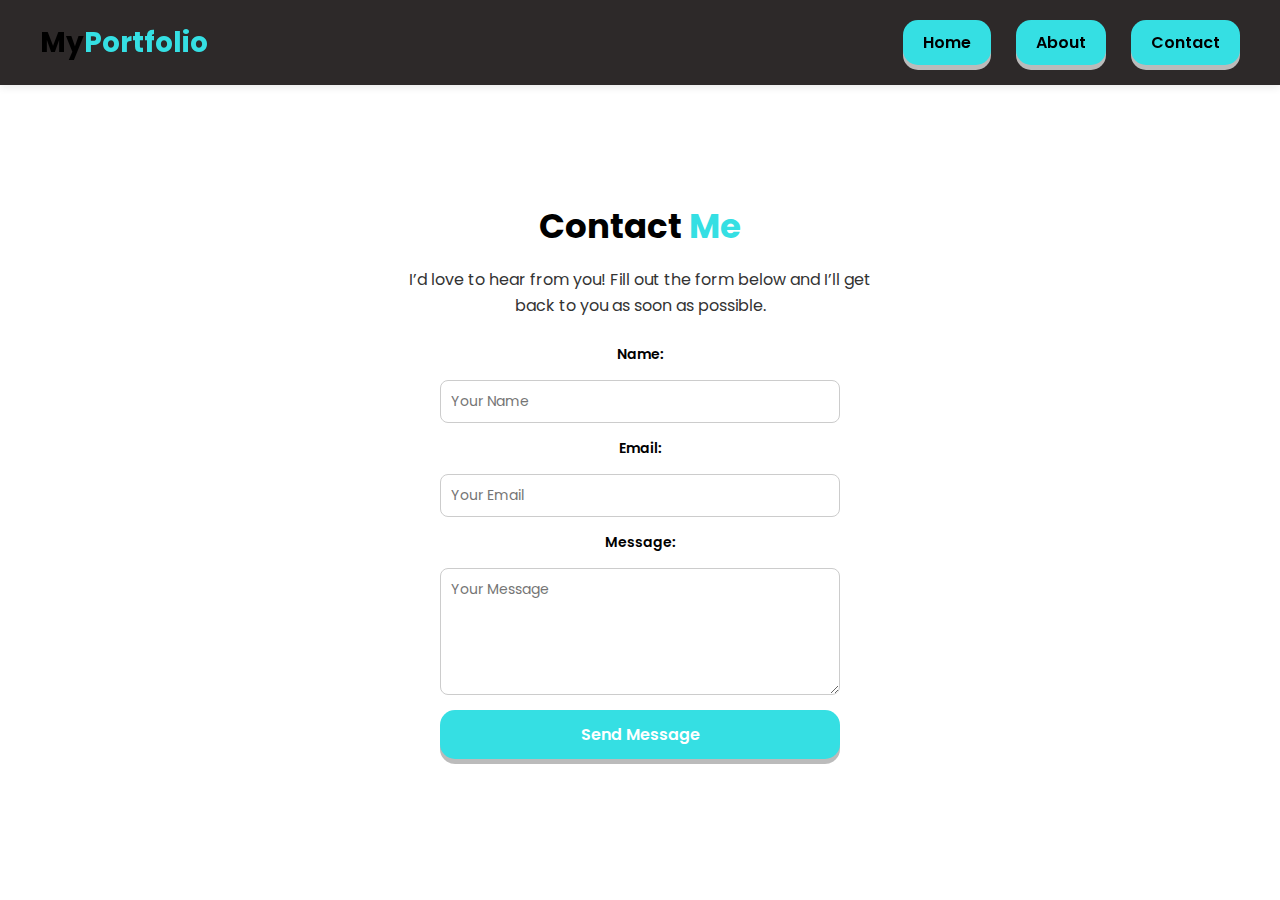
<file: contact.html>
<!DOCTYPE html>
<html lang="en">
<head>
  <meta charset="UTF-8">
  <meta name="viewport" content="width=device-width, initial-scale=1.0">
  <title>Portfolio - Contact</title>
  <link rel="stylesheet" href="style.css">
</head>
<body>
  <!-- Sidebar -->
  <header>
    <div class="logo">My<span>Portfolio</span></div>
    <nav class="nav-links">
      <a href="index.html">Home</a>
      <a href="about.html" class="active">About</a>
      <a href="contact.html">Contact</a>
    </nav>
  </header>

  <!-- Main Content -->
  <div class="main-content contact-section">
    <div class="text-content">
      <h1>Contact <span>Me</span></h1>
      <p>
        I’d love to hear from you! Fill out the form below and I’ll get back to you as soon as possible.
      </p>
      <form>
        <label for="name">Name:</label>
        <input type="text" id="name" placeholder="Your Name" required>

        <label for="email">Email:</label>
        <input type="email" id="email" placeholder="Your Email" required>

        <label for="message">Message:</label>
        <textarea id="message" rows="5" placeholder="Your Message" required></textarea>

        <button type="submit" class="btn">Send Message</button>
      </form>
    </div>
  </div>

  <script src="script.js"></script>
</body>
</html>
</file>
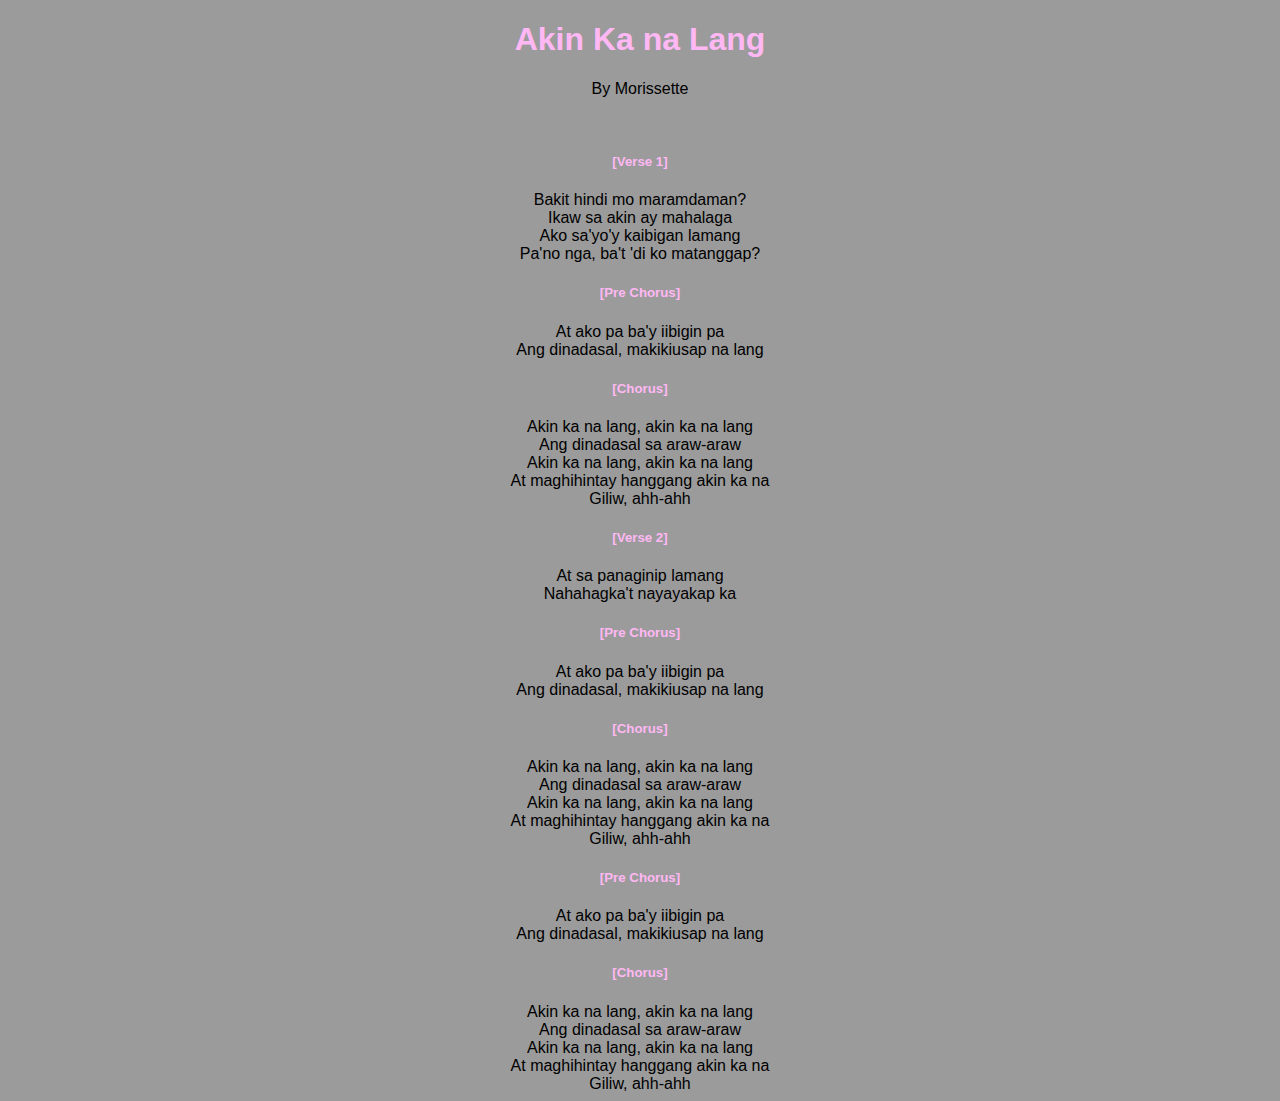
<file: 8-15-2025/activity1.html>
<!DOCTYPE html>
<html lang="en">
<head>
    <meta charset="UTF-8">
    <meta name="viewport" content="width=device-width, initial-scale=1.0">
    <title>My song lyrics</title>
    <style>
        body {
            text-align: center;
            background-color: rgb(155, 155, 155);
            font-family:Arial, Helvetica, sans-serif

        }

        h1 {
            color:rgb(255, 184, 243)
        }

        h5 {
            color:rgb(255, 184, 243)
        }

        p {
            color:rgb(0, 0, 0)
        }

    </style>
</head>
<body>
    <h1> Akin Ka na Lang</h1>
    <p>By Morissette</p><br>


    <h5>[Verse 1]</h5>


Bakit hindi mo maramdaman?<br>
Ikaw sa akin ay mahalaga<br>
Ako sa'yo'y kaibigan lamang<br>
Pa'no nga, ba't 'di ko matanggap?<br>

 <h5>[Pre Chorus]</h5>

 At ako pa ba'y iibigin pa<br>
Ang dinadasal, makikiusap na lang<br>


<h5>[Chorus]</h5>
Akin ka na lang, akin ka na lang<br>
Ang dinadasal sa araw-araw<br>
Akin ka na lang, akin ka na lang<br>
At maghihintay hanggang akin ka na<br>
Giliw, ahh-ahh<br>

<h5>[Verse 2]</h5>

At sa panaginip lamang<br>
Nahahagka't nayayakap ka<br>

 <h5>[Pre Chorus]</h5>

 At ako pa ba'y iibigin pa<br>
Ang dinadasal, makikiusap na lang<br>

<h5>[Chorus]</h5>
Akin ka na lang, akin ka na lang<br>
Ang dinadasal sa araw-araw<br>
Akin ka na lang, akin ka na lang<br>
At maghihintay hanggang akin ka na<br>
Giliw, ahh-ahh<br>

 <h5>[Pre Chorus]</h5>

 At ako pa ba'y iibigin pa<br>
Ang dinadasal, makikiusap na lang<br>

<h5>[Chorus]</h5>
Akin ka na lang, akin ka na lang<br>
Ang dinadasal sa araw-araw<br>
Akin ka na lang, akin ka na lang<br>
At maghihintay hanggang akin ka na<br>
Giliw, ahh-ahh<br>



</body>
</html>
</file>
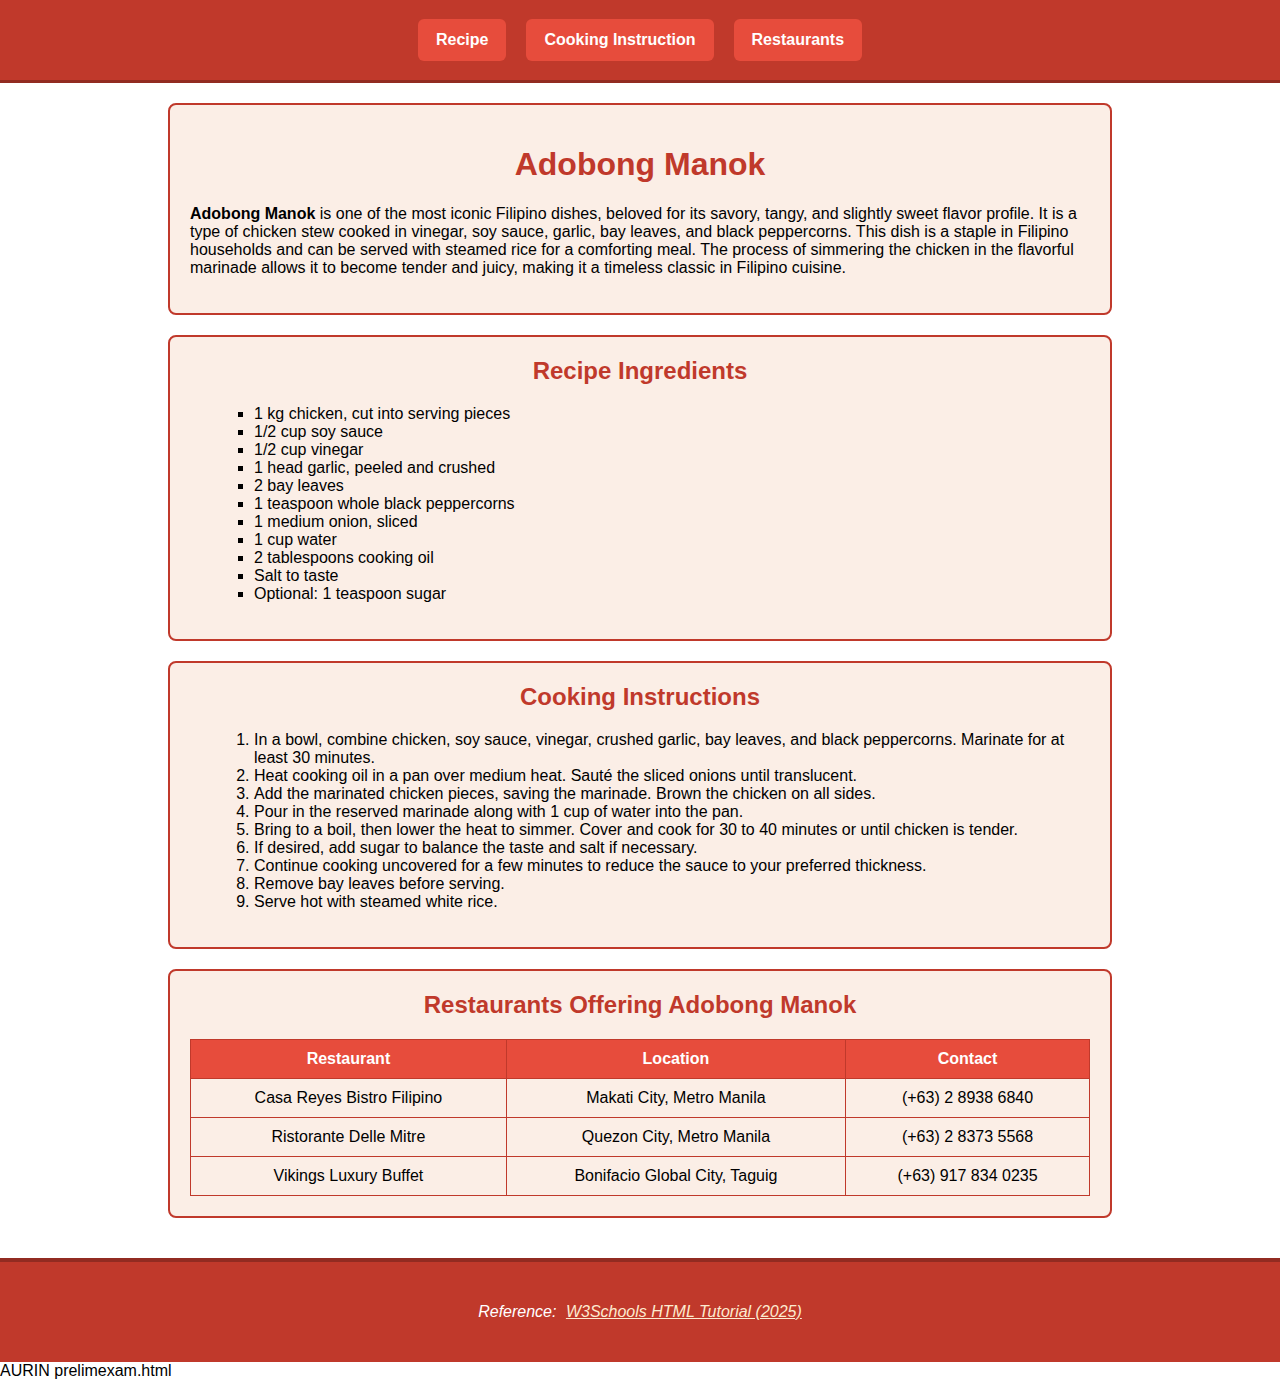
<file: 8-15-2025/prelimexam/prelimexam.html>
<!DOCTYPE html>
<html lang="en">

<head>
    <meta charset="UTF-8" />
    <meta name="viewport" content="width=device-width, initial-scale=1" />
    <title>Adobong Manok</title>
    <link rel="icon" href=".jpg" />
    <style>
        
        body {
            font-family: Arial, Helvetica, sans-serif;
            margin: 0;
            padding: 0;
        }

        
        header {
            height: 80px;
            width: 100%;
            background-color: #c0392b;
            color: white;
            display: flex;
            align-items: center;
            justify-content: center;
            gap: 20px;
            border-bottom: 3px solid #922b21;
        }

        
        header a {
            background-color: #e74c3c;
            color: white;
            padding: 10px 16px;
            text-decoration: none;
            border-radius: 6px;
            font-weight: bold;
            border: 2px solid transparent;
            transition: background-color 0.3s, border-color 0.3s;
        }

        header a:hover {
            background-color: #922b21;
            border-color: white;
        }

        
        section {
            border: 2px solid #c0392b;
            background-color: #fbeee6;
            margin: 20px auto;
            padding: 20px;
            max-width: 900px;
            border-radius: 8px;
        }

        
        #recipe h2,
        #cooking-instruction h2,
        #restaurants h2 {
            text-align: center;
            color: #c0392b;
            margin-top: 0;
        }

        
        #recipe ul {
            list-style-type: square;
            margin-left: 1.5em;
        }

        
        #cooking-instruction ol {
            margin-left: 1.5em;
        }


        table {
            width: 100%;
            border-collapse: collapse;
            margin-top: 10px;
        }

        th,
        td {
            border: 1px solid #c0392b;
            padding: 10px;
            text-align: center;
        }

        th {
            background-color: #e74c3c;
            color: white;
        }

        
        footer {
            height: 100px;
            width: 100%;
            background-color: #c0392b;
            color: white;
            display: flex;
            align-items: center;
            justify-content: center;
            font-style: italic;
            border-top: 4px solid #922b21;
            margin-top: 40px;
        }

        footer a {
            color: #fdebd0;
            text-decoration: underline;
            margin-left: 5px;
        }
    </style>
</head>

<body>

    <header>
        <a href="#recipe" title="Go to Recipe">Recipe</a>
        <a href="#cooking-instruction" title="Go to Cooking Instruction">Cooking Instruction</a>
        <a href="#restaurants" title="Go to Restaurants">Restaurants</a>
    </header>

    <section id="description">
        <h1 style="color:#c0392b; text-align:center;">Adobong Manok</h1>
        <p><strong>Adobong Manok</strong> is one of the most iconic Filipino dishes, beloved for its savory, tangy, and
            slightly sweet flavor profile. It is a type of chicken stew cooked in vinegar, soy sauce, garlic, bay
            leaves, and black peppercorns. This dish is a staple in Filipino households and can be served with steamed
            rice for a comforting meal. The process of simmering the chicken in the flavorful marinade allows it to
            become tender and juicy, making it a timeless classic in Filipino cuisine.</p>
    </section>

    <section id="recipe">
        <h2>Recipe Ingredients</h2>
        <ul>
            <li>1 kg chicken, cut into serving pieces</li>
            <li>1/2 cup soy sauce</li>
            <li>1/2 cup vinegar</li>
            <li>1 head garlic, peeled and crushed</li>
            <li>2 bay leaves</li>
            <li>1 teaspoon whole black peppercorns</li>
            <li>1 medium onion, sliced</li>
            <li>1 cup water</li>
            <li>2 tablespoons cooking oil</li>
            <li>Salt to taste</li>
            <li>Optional: 1 teaspoon sugar</li>
        </ul>
    </section>

    <section id="cooking-instruction">
        <h2>Cooking Instructions</h2>
        <ol>
            <li>In a bowl, combine chicken, soy sauce, vinegar, crushed garlic, bay leaves, and black peppercorns.
                Marinate for at least 30 minutes.</li>
            <li>Heat cooking oil in a pan over medium heat. Sauté the sliced onions until translucent.</li>
            <li>Add the marinated chicken pieces, saving the marinade. Brown the chicken on all sides.</li>
            <li>Pour in the reserved marinade along with 1 cup of water into the pan.</li>
            <li>Bring to a boil, then lower the heat to simmer. Cover and cook for 30 to 40 minutes or until chicken is
                tender.</li>
            <li>If desired, add sugar to balance the taste and salt if necessary.</li>
            <li>Continue cooking uncovered for a few minutes to reduce the sauce to your preferred thickness.</li>
            <li>Remove bay leaves before serving.</li>
            <li>Serve hot with steamed white rice.</li>
        </ol>
    </section>

    <section id="restaurants">
        <h2>Restaurants Offering Adobong Manok</h2>
        <table>
            <thead>
                <tr>
                    <th>Restaurant</th>
                    <th>Location</th>
                    <th>Contact</th>
                </tr>
            </thead>
            <tbody>
                <tr>
                    <td>Casa Reyes Bistro Filipino</td>
                    <td>Makati City, Metro Manila</td>
                    <td>(+63) 2 8938 6840</td>
                </tr>
                <tr>
                    <td>Ristorante Delle Mitre</td>
                    <td>Quezon City, Metro Manila</td>
                    <td>(+63) 2 8373 5568</td>
                </tr>
                <tr>
                    <td>Vikings Luxury Buffet</td>
                    <td>Bonifacio Global City, Taguig</td>
                    <td>(+63) 917 834 0235</td>
                </tr>
            </tbody>
        </table>
    </section>

    <footer>
        <p>Reference:
            <a href="https://www.w3schools.com/html/default.asp" target="_blank" rel="noopener noreferrer">W3Schools
                HTML Tutorial (2025)</a>
        </p>
    </footer>

</body>

</html>



AURIN
prelimexam.html
</file>
<file: style.css>
/* Import font */
@import url('https://fonts.googleapis.com/css2?family=Poppins:wght@400;600;700&display=swap');

* {
  margin: 0;
  padding: 0;
  box-sizing: border-box;
  font-family: 'Poppins', sans-serif;
}

body {
  background: #ffffff; /* White background */
  color: #000; /* Default text black */
  display: flex;
  flex-direction: column;
  min-height: 100vh;
}

/* Header */
header {
  width: 100%;
  background: #2d2929; /* Light navbar */
  padding: 20px 40px;
  display: flex;
  justify-content: space-between;
  align-items: center;
  position: fixed;
  top: 0;
  left: 0;
  z-index: 1000;
  box-shadow: 0 2px 8px rgba(42, 40, 40, 0.1);
}

.logo {
  font-size: 28px;
  font-weight: 700;
  color: #000;
}

.logo span {
  color: lch(80.96% 44.49 199.24); /* Highlight */
}

.nav-links {
  display: flex;
  gap: 25px;
}

.nav-links a {
  display: inline-block;
  padding: 10px 20px;
  font-size: 16px;
  font-weight: 600;
  color: #000;
  background-color: lch(80.96% 44.49 199.24); /* Highlight background */
  border: none;
  border-radius: 15px;
  text-decoration: none;
  text-align: center;
  cursor: pointer;
  box-shadow: 0 5px #bbb;
  transition: 0.3s;
}

.nav-links a:hover {
  background-color: #000;
  color: #fff;
}

.nav-links a:active {
  background-color: #333;
  box-shadow: 0 3px #999;
  transform: translateY(4px);
}

/* Main content */
.main-content {
  flex: 1;
  padding: 120px 60px 60px;
  display: flex;
  justify-content: space-between;
  align-items: center;
  gap: 40px;
}

/* Text content */
.text-content h1 {
  font-size: 34px;
  margin-bottom: 15px;
  color: #000;
}

.text-content h1 span {
  color: lch(80.96% 44.49 199.24);
}

.text-content h2 {
  font-size: 28px;
  margin-bottom: 20px;
  color: #000;
}

.text-content h2 span {
  color: lch(80.96% 44.49 199.24);
}

.text-content p {
  max-width: 500px;
  font-size: 16px;
  line-height: 1.6;
  margin-bottom: 25px;
  color: #333;
}

/* Animated Button */
.btn {
  background: lch(80.96% 44.49 199.24);
  color: #fff;
  padding: 12px 25px;
  border: none;
  border-radius: 15px;
  font-size: 16px;
  font-weight: 600;
  text-decoration: none;
  cursor: pointer;
  box-shadow: 0 5px #bbb;
  transition: 0.3s;
}

.btn:hover {
  background-color: #000;
  color: #fff;
}

.btn:active {
  background-color: #333;
  box-shadow: 0 3px #999;
  transform: translateY(4px);
}

/* Typing animation */
.typing {
  border-right: 2px solid lch(80.96% 44.49 199.24);
  white-space: nowrap;
  overflow: hidden;
  display: inline-block;
  animation: typing 4s steps(20, end) infinite alternate, blink 0.7s infinite;
}

@keyframes typing {
  from { width: 0; }
  to { width: 13ch; }
}

@keyframes blink {
  50% { border-color: transparent; }
}

/* Profile Image */
.image-box {
  position: relative;
  width: 250px;
  height: 250px;
  border-radius: 50%;
  border: 5px solid lch(80.96% 44.49 199.24);
  box-shadow: 0 0 50px rgba(0,0,0,0.2);
  overflow: hidden;
}

.image-box img {
  width: 100%;
  height: 100%;
  border-radius: 50%;
  object-fit: cover;
  opacity: 0;
  transform: scale(0.9);
  animation: fadeInUp 1.5s ease forwards;
}

@keyframes fadeInUp {
  to {
    opacity: 1;
    transform: scale(1);
  }
}

/* Contact Form */
form {
  display: flex;
  flex-direction: column;
  gap: 15px;
  max-width: 400px;
}

form label {
  font-size: 14px;
  font-weight: 600;
  color: #000;
}

form input,
form textarea {
  padding: 10px;
  border: 1px solid #ccc;
  border-radius: 8px;
  background: #fff;
  color: #000;
  font-size: 14px;
}

form input:focus,
form textarea:focus {
  border-color: lch(80.96% 44.49 199.24);
  outline: none;
}

form button {
  background: lch(80.96% 44.49 199.24);
  color: #fff;
  padding: 12px;
  border: none;
  border-radius: 25px;
  font-size: 15px;
  cursor: pointer;
  transition: 0.3s;
}

form button:hover {
  background: #000;
}

/* Footer */
footer {
  width: 100%;
  background-color: #2d2929;
  padding: 15px;
  text-align: center;
  box-shadow: 0 -2px 8px rgba(245, 244, 244, 0.915);
}

footer p {
  color: #f8f6f6;
  margin-bottom: 10px;
  font-size: 16px;
  font-weight: 600;
}

.footer-links {
  display: flex;
  justify-content: center;
  gap: 20px;
}

.footer-links a {
  font-size: 16px;
  font-weight: 500;
  color: lch(80.96% 44.49 199.24);
  text-decoration: none;
  transition: 0.3s;
}

.footer-links a:hover {
  color: #000;
  text-decoration: underline;
}

/* Contact page center */
.contact-section {
  justify-content: center;
  align-items: center;
  flex-direction: column;
  text-align: center;
}

.contact-section form {
  margin: 0 auto;
}

/* Skills Cards */
.skills-container {
  display: grid;
  grid-template-columns: repeat(auto-fit, minmax(180px, 1fr));
  gap: 1rem;
  margin-top: 1.5rem;
}

.skill-card {
  perspective: 1000px;
}

.card-inner {
  position: relative;
  width: 100%;
  height: 120px;
  text-align: center;
  transition: transform 0.6s;
  transform-style: preserve-3d;
  cursor: pointer;
}

.skill-card:hover .card-inner {
  transform: rotateY(180deg);
}

.card-front,
.card-back {
  position: absolute;
  width: 100%;
  height: 100%;
  backface-visibility: hidden;
  border-radius: 10px;
  display: flex;
  justify-content: center;
  align-items: center;
  font-weight: bold;
  font-size: 1rem;
  padding: 10px;
}

.card-front {
  background: lch(80.96% 44.49 199.24);
  color: #fff;
}

.card-back {
  background: #f0f0f0;
  color: #000;
  transform: rotateY(180deg);
}
</file>
